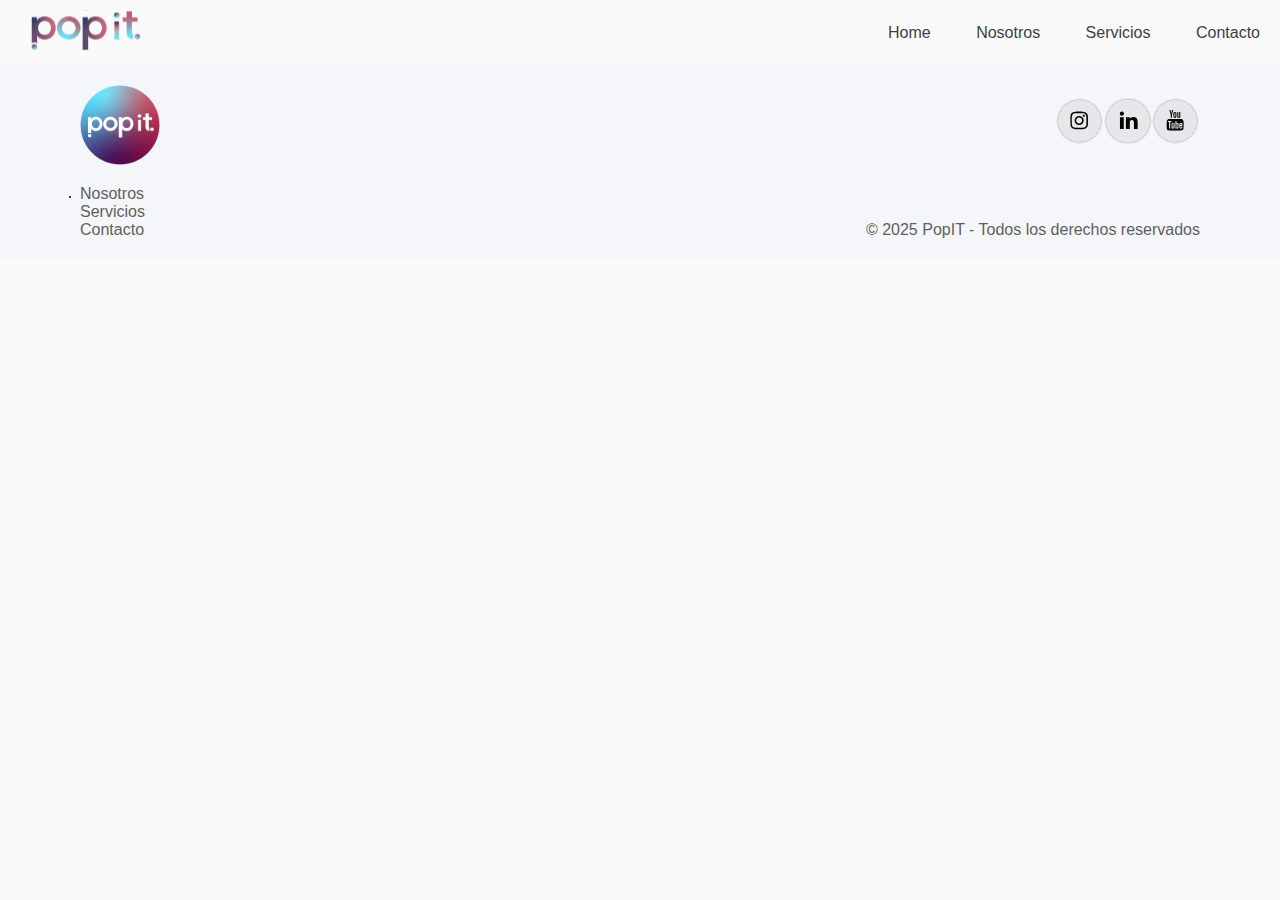
<file: paginas/contacto.html>
<!DOCTYPE html>
<html lang="en">

<head>
  <meta charset="UTF-8" />
  <meta name="viewport" content="width=device-width, initial-scale=1.0" />
  <title>PopIT</title>
  <!--css-->
  <link rel="stylesheet" href="../css/estilos.css" />
</head>

<body>

  <body>
    <!-- Header----- -->
    <header>
      <!-- Logo -->
      <a href="../index.html" class="logo-link">
        <img src="../recursos/Logo_4 1.svg" alt="Logo de empresa" /></a>

      <!--Nav-->
      <nav>
        <ul>
          <li><a href="../index.html">Home</a></li>
          <li><a href="./nosotros.html">Nosotros</a></li>
          <li><a href="./servicios.html">Servicios</a></li>
          <li><a href="./contacto.html">Contacto</a></li>
        </ul>
      </nav>
    </header>

    <!--Footer-->
    <footer>
      <div class="lista_logo">
        <img class="logo" src="../recursos/logo blanco.svg" alt="" />
        <nav>
          <ul>
            <li>
              <a href="./nosotros.html">Nosotros</a>
              <a href="./servicios.html">Servicios</a>
              <a href="./contacto.html">Contacto</a>
            </li>
          </ul>
        </nav>
      </div>
      <div class="redes_texto">
        <div class="redes_sociales">
          <img class="instagram_logo" src="../recursos/instagram.svg" alt="instagram" />
          <img class="linkedin_logo" src="../recursos/linkedin.svg" alt="linkedin" />
          <img class="youtube_logo" src="../recursos/youtube.svg" alt="youtube" />
        </div>
        <p class="texto_footer">
          © 2025 PopIT - Todos los derechos reservados
        </p>
      </div>
    </footer>
  </body>
</body>

</html>
</file>
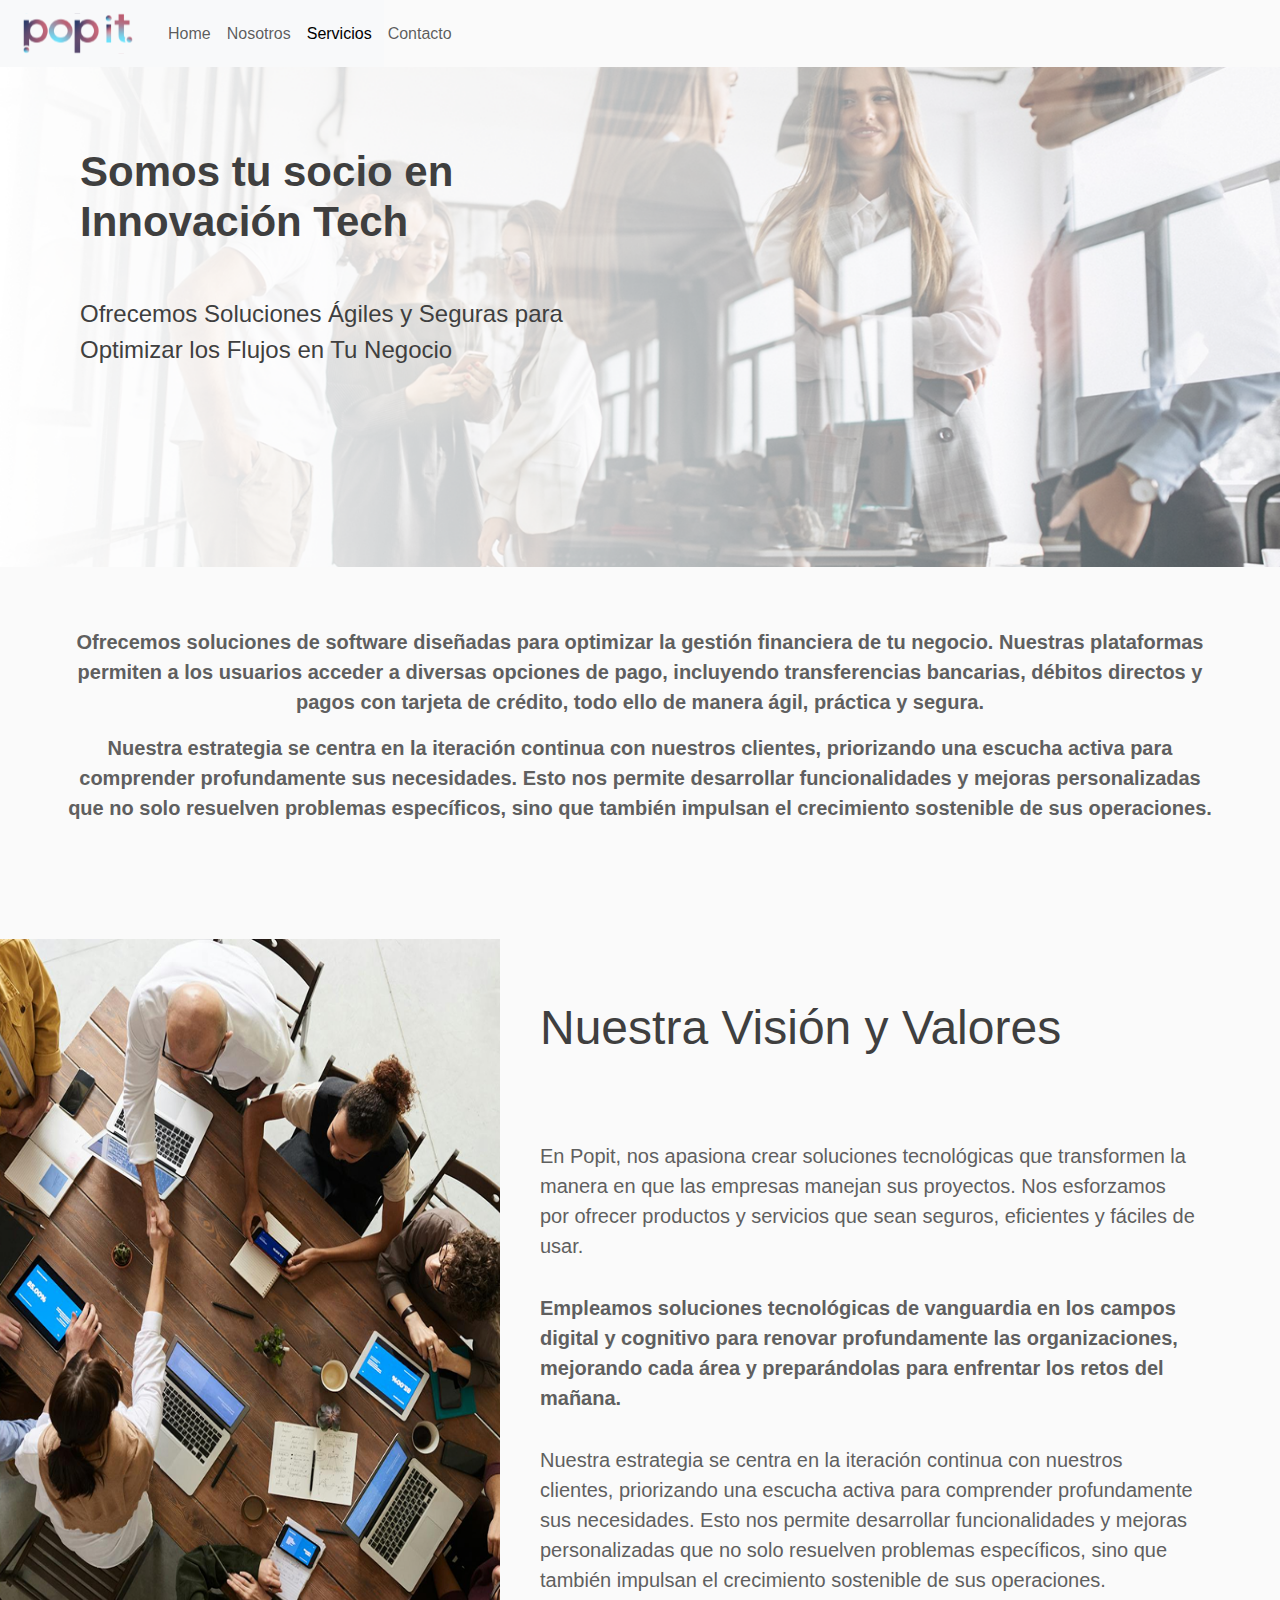
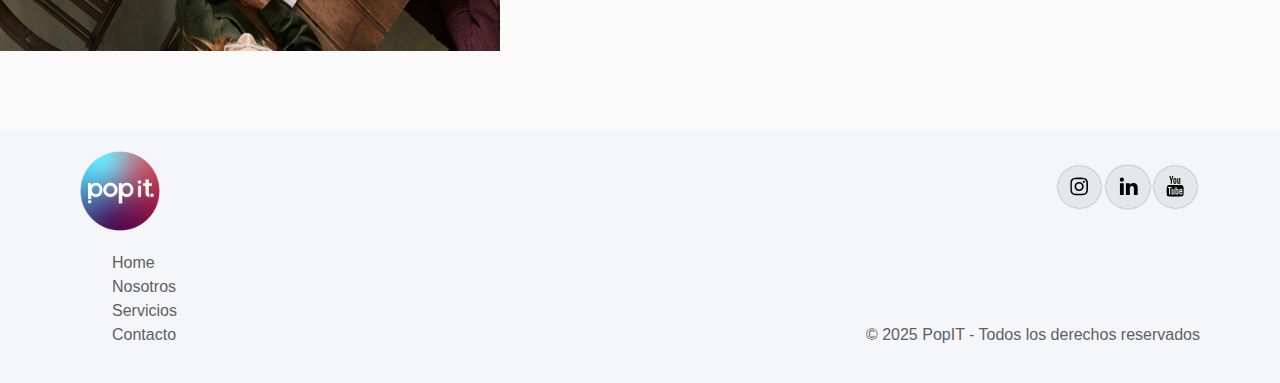
<file: paginas/nosotros.html>
<!DOCTYPE html>
<html lang="en">

<head>
  <meta charset="UTF-8" />
  <meta name="viewport" content="width=device-width, initial-scale=1.0" />
  <title>PopIT</title>

  <!-- Bootstrap -->
  <link href="https://cdn.jsdelivr.net/npm/bootstrap@5.3.3/dist/css/bootstrap.min.css" rel="stylesheet">
  <script src="https://cdn.jsdelivr.net/npm/bootstrap@5.3.3/dist/js/bootstrap.bundle.min.js"></script>

  <!--css-->
  <link rel="stylesheet" href="../css/estilos.css" />
</head>

<body>
  <!-- Header----- -->
  <nav class="navbar navbar-expand-sm bg-body-tertiary">
    <div class="container-fluid">
       <!-- LOGO -->
      <a class="navbar-brand" href="../index.html">
        <img src="../recursos/Logo_4 1.svg" alt="Logo PopIT">
      </a>

      <!-- Button mobile -->
      <button class="navbar-toggler" type="button" data-bs-toggle="collapse" data-bs-target="#navbarNav"
        aria-controls="navbarNav" aria-expanded="false" aria-label="Toggle navigation">
        <span class="navbar-toggler-icon"></span>
      </button>

      <!-- LINKS -->
      <div class="collapse navbar-collapse" id="navbarNav">
        <ul class="navbar-nav ms-auto">
          <li class="nav-item"><a class="nav-link" href="../index.html">Home</a></li>
          <li class="nav-item"><a class="nav-link" href="../paginas/nosotros.html">Nosotros</a></li>
          <li class="nav-item"><a class="nav-link active" href="../paginas/servicios.html">Servicios</a></li>
          <li class="nav-item"><a class="nav-link" href="../paginas/contacto.html">Contacto</a></li>
        </ul>
      </div>
    </div>
  </nav>

  <main>
    <!--Banner-->
    <section class="banner_nosotros">
      <h1 class="titulo_banner_nosotros">
        Somos tu socio en Innovación Tech
      </h1>
      <p class="subtitulo_banner_nosotros">
        Ofrecemos Soluciones Ágiles y Seguras para Optimizar los Flujos en Tu
        Negocio
      </p>
    </section>

    <!--Sección info-->
    <section class="seccion_somos">
      <p class="primer_parrafo">
        Ofrecemos soluciones de software diseñadas para optimizar la gestión
        financiera de tu negocio. Nuestras plataformas permiten a los usuarios
        acceder a diversas opciones de pago, incluyendo transferencias
        bancarias, débitos directos y pagos con tarjeta de crédito, todo ello
        de manera ágil, práctica y segura.
      </p>
      <p class="segundo_parrafo">
        Nuestra estrategia se centra en la iteración continua con nuestros
        clientes, priorizando una escucha activa para comprender profundamente
        sus necesidades. Esto nos permite desarrollar funcionalidades y
        mejoras personalizadas que no solo resuelven problemas específicos,
        sino que también impulsan el crecimiento sostenible de sus
        operaciones.
      </p>
    </section>

    <!--Sección vision y valores-->

    <section class="seccion_vision_valores">
      <img class="imagen_vision" src="../recursos/vision.png" alt="imagen_vision" />
      <div class="textos_vision">
        <h2 class="titulo_vision">Nuestra Visión y Valores</h2>
        <p class="parrafo_vision1">
          En Popit, nos apasiona crear soluciones tecnológicas que transformen
          la manera en que las empresas manejan sus proyectos. Nos esforzamos
          por ofrecer productos y servicios que sean seguros, eficientes y
          fáciles de usar.
        </p>
        <p class="parrafo_vision2">
          Empleamos soluciones tecnológicas de vanguardia en los campos
          digital y cognitivo para renovar profundamente las organizaciones,
          mejorando cada área y preparándolas para enfrentar los retos del
          mañana.
        </p>
        <p class="parrafo_vision3">
          Nuestra estrategia se centra en la iteración continua con nuestros
          clientes, priorizando una escucha activa para comprender
          profundamente sus necesidades. Esto nos permite desarrollar
          funcionalidades y mejoras personalizadas que no solo resuelven
          problemas específicos, sino que también impulsan el crecimiento
          sostenible de sus operaciones.
        </p>
      </div>
    </section>
  </main>

  <!--Footer-->
  <footer>
    <div class="lista_logo">
      <img class="logo" src="../recursos/logo blanco.svg" alt="" />
      <nav>
        <ul>
          <li class="footer_list">
            <a href="../index.html">Home</a>
            <a href="./nosotros.html">Nosotros</a>
            <a href="./servicios.html">Servicios</a>
            <a href="./contacto.html">Contacto</a>
          </li>
        </ul>
      </nav>
    </div>
    <div class="redes_texto">
      <div class="redes_sociales">
        <img class="instagram_logo" src="../recursos/instagram.svg" alt="instagram" />
        <img class="linkedin_logo" src="../recursos/linkedin.svg" alt="linkedin" />
        <img class="youtube_logo" src="../recursos/youtube.svg" alt="youtube" />
      </div>
      <p class="texto_footer">© 2025 PopIT - Todos los derechos reservados</p>
    </div>
  </footer>
</body>

</html>
</file>
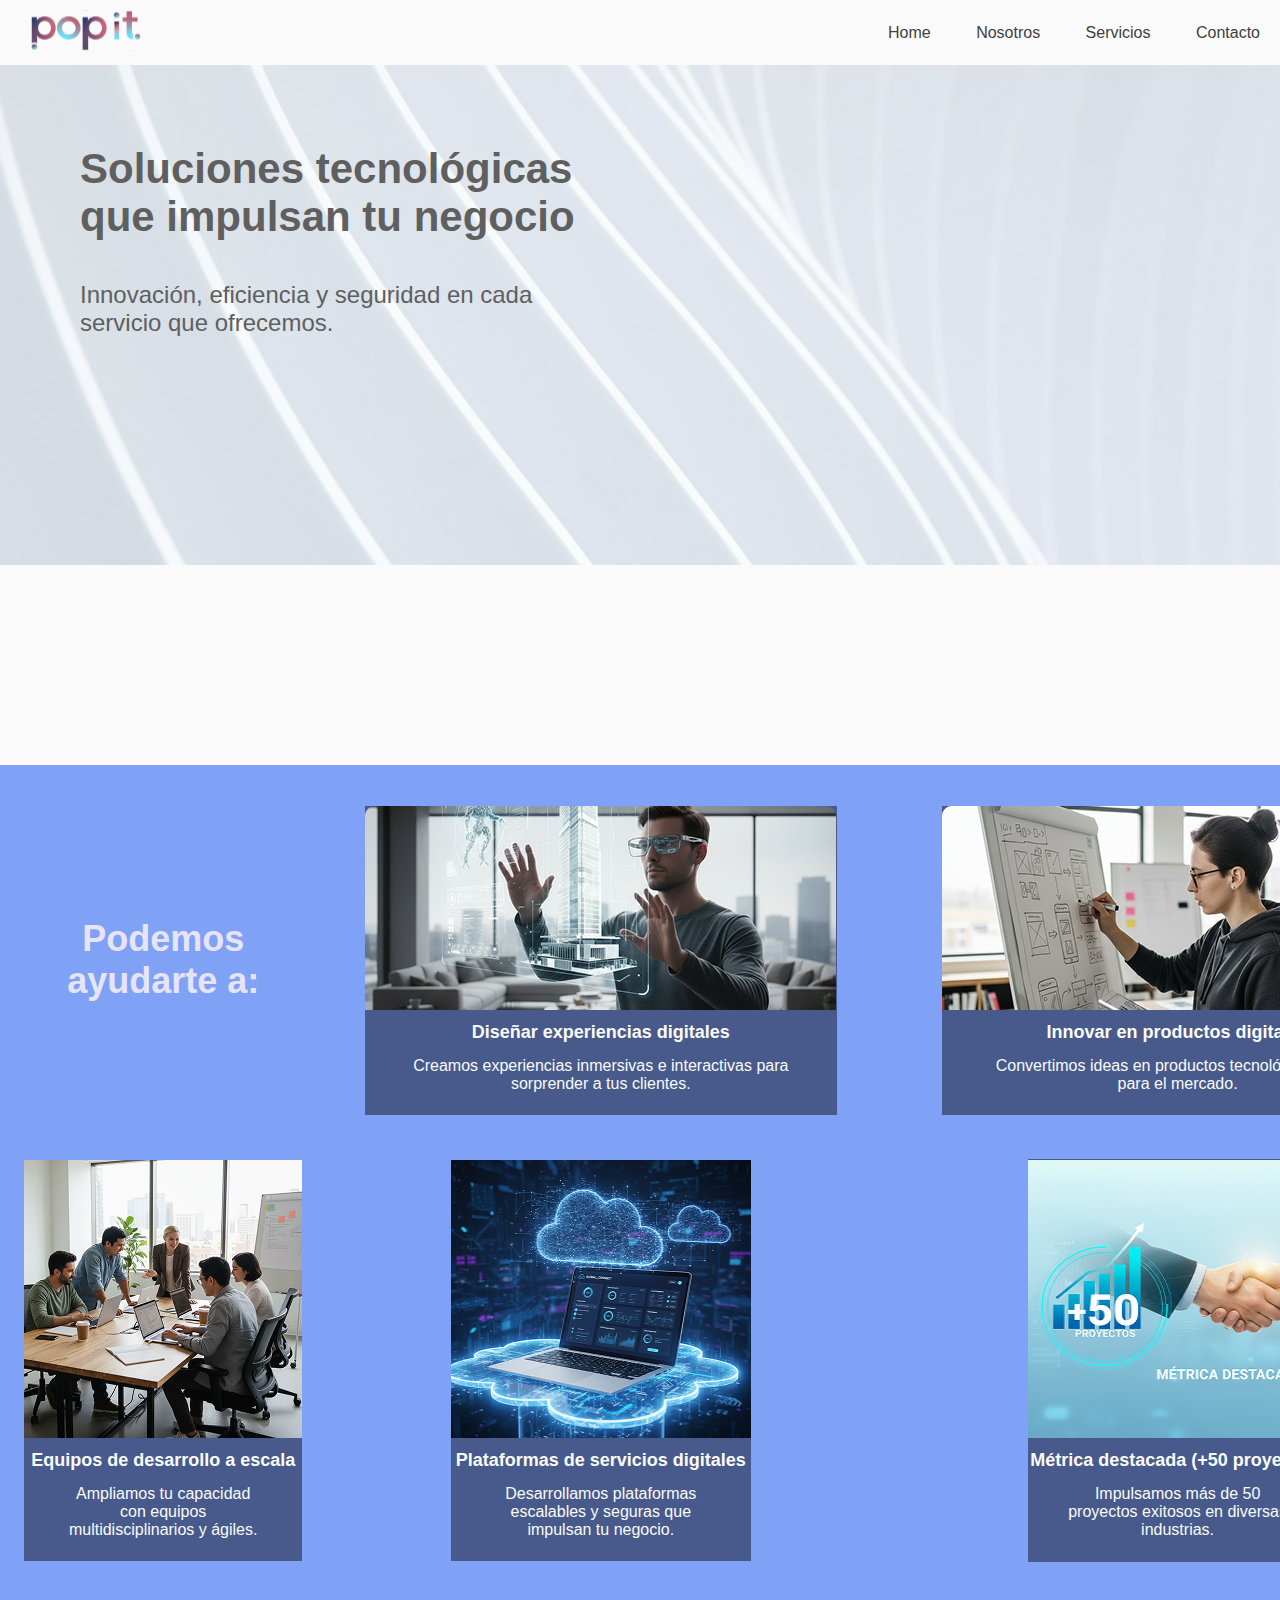
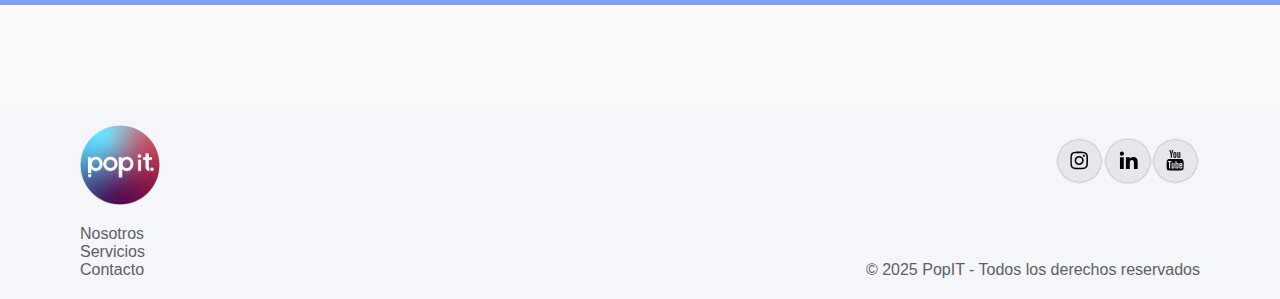
<file: paginas/servicios.html>
<!DOCTYPE html>
<html lang="en">
  <head>
    <meta charset="UTF-8" />
    <meta name="viewport" content="width=device-width, initial-scale=1.0" />
    <title>PopIT</title>
    <!--css-->
    <link rel="stylesheet" href="../css/estilos.css" />
  </head>

  <body>
    <!-- Header----- -->
    <header>
      <!-- Logo -->
      <a href="../index.html" class="logo-link">
        <img src="../recursos/Logo_4 1.svg" alt="Logo de empresa"
      /></a>
      <!--Nav-->
      <nav>
        <ul class="navigation">
          <li><a href="../index.html">Home</a></li>
          <li><a href="./nosotros.html">Nosotros</a></li>
          <li><a href="./servicios.html">Servicios</a></li>
          <li><a href="./contacto.html">Contacto</a></li>
        </ul>
      </nav>
    </header>

    <main>
      <!--Banner-->
      <section class="banner_servicios">
        <h1 class="titulo_banner_servicios">
          Soluciones tecnológicas que impulsan tu negocio
        </h1>
        <p class="subtitulo_banner_servicios">
          Innovación, eficiencia y seguridad en cada servicio que ofrecemos.
        </p>
      </section>

      <!--Sección info servicios-->

      <section class="seccion_servicios_grid">
        <h2 class="titulo_servicios-grid">Podemos ayudarte a:</h2>

        <div class="digital_grid">
          <img
            class="imagen_digital-grid"
            src="../recursos/digital grid.png"
            alt=""
          />
          <p class="parrafo1_digital-grid">Diseñar experiencias digitales</p>
          <p class="parrafo2_digital-grid">
            Creamos experiencias inmersivas e interactivas para sorprender a tus
            clientes.
          </p>
        </div>

        <div class="ux_grid">
          <img class="imagen_ux-grid" src="../recursos/ux grid.png" alt="" />
          <p class="parrafo1_ux-grid">Innovar en productos digitales</p>
          <p class="parrafo2_ux-grid">
            Convertimos ideas en productos tecnológicos listos para el mercado.
          </p>
        </div>

        <div class="equipo_grid">
          <img
            class="imagen_equipo-grid"
            src="../recursos/equipo grid.png"
            alt=""
          />
          <p class="parrafo1_equipo-grid">Equipos de desarrollo a escala</p>
          <p class="parrafo2_equipo-grid">
            Ampliamos tu capacidad con equipos multidisciplinarios y ágiles.
          </p>
        </div>

        <div class="cloud_grid">
          <img
            class="imagen_cloud-grid"
            src="../recursos/cloud grid.png"
            alt=""
          />
          <p class="parrafo1_cloud-grid">
            Plataformas de servicios digitales
          </p>
          <p class="parrafo2_cloud-grid">
            Desarrollamos plataformas escalables y seguras que impulsan tu
            negocio.
          </p>
        </div>

        <div class="metrica-grid">
          <img
            class="imagen_metrica-grid"
            src="../recursos/metrica grid.png"
            alt=""
          />
          <p class="parrafo1_metrica-grid">Métrica destacada (+50 proyectos)</p>
          <p class="parrafo2_metrica-grid">
            Impulsamos más de 50 proyectos exitosos en diversas industrias.
          </p>
        </div>
      </section>
    </main>






    <!--Footer-->
    <footer>
      <div class="lista_logo">
        <img class="logo" src="../recursos/logo blanco.svg" alt="" />
        <nav>
          <ul>
            <li class="footer_list">
              <a href="./nosotros.html">Nosotros</a>
              <a href="./servicios.html">Servicios</a>
              <a href="./contacto.html">Contacto</a>
            </li>
          </ul>
        </nav>
      </div>
      <div class="redes_texto">
        <div class="redes_sociales">
          <img
            class="instagram_logo"
            src="../recursos/instagram.svg"
            alt="instagram"
          />
          <img
            class="linkedin_logo"
            src="../recursos/linkedin.svg"
            alt="linkedin"
          />
          <img
            class="youtube_logo"
            src="../recursos/youtube.svg"
            alt="youtube"
          />
        </div>
        <p class="texto_footer">© 2025 PopIT - Todos los derechos reservados</p>
      </div>
    </footer>
  </body>
</html>
</file>
<file: css/estilos.css>
/* === RESET CSS === */
* {
  margin: 0;
  padding: 0;
  box-sizing: border-box;
}

/* Font family */
@import url("https://fonts.googleapis.com/css2?family=Barlow:ital,wght@0,100;0,200;0,300;0,400;0,500;0,600;0,700;0,800;0,900;1,100;1,200;1,300;1,400;1,500;1,600;1,700;1,800;1,900&display=swap");

/* body */
body {
  background-color: #fafafa;
  font-family: "Barlow", sans-serif;
}

/*header*/
header {
  display: flex;
  flex-direction: row;
  justify-content: space-between;
  align-items: center;
  padding: 10px 20px;
  position: static;
}
.logo-link {
  width: 100px;
}
header ul {
  list-style: none;
  display: flex;
  justify-content: space-between;
}

nav {
  width: 30%;
}

header a {
  color: #3f3f3f;
  text-decoration: none;
  font-weight: 500;
}

/* Main-banner */
.titulo_banner {
  font-size: 48px;
  font-weight: 700;
  color: #3f3f3f;
  text-align: left;
}
.subtitulo_banner {
  font-size: 28px;
  font-weight: 400;
  color: #3f3f3f;
  text-align: left;
}

.banner {
  display: flex;
  flex-direction: column;
  justify-content: left;
  align-items: flex-start;
  background-image: url(../Recursos/portada.png);
  height: 600px;
  padding-top: 80px;
  padding-left: 80px;
  padding-right: 700px;
  gap: 40px;
  background-position: bottom;
  background-size: cover;
}
.boton {
  background-color: #cb2390;
  font-weight: 600;
  font-size: 16px;
  color: #ffff;
  padding: 10px 16px;
  border-radius: 6px;
  border-style: none;
}

/* Sección info------- */
/* textos */
.titulo_info {
  font-size: 32px;
  font-family: "Barlow", sans-serif;
  font-weight: 400;
  color: #5f5f5f;
  margin-top: 3%;
}

.seccion_info {
  display: flex;
  flex-direction: column;
  justify-content: space-between;
  align-items: center;
}
.industrias {
  display: flex;
  flex-direction: row;
  justify-content: space-evenly;
  align-items: center;
  padding-left: 40px;
  padding-right: 40px;
  padding-bottom: 40px;
  padding-top: 30px;
  gap: 40px;
}

.eye {
  display: flex;
  align-items: center;
  justify-content: space-evenly;
  flex-direction: column;
  padding: 16px;
  gap: 12px;
}
.lamp {
  display: flex;
  flex-direction: column;
  justify-content: space-evenly;
  align-items: center;
  padding: 16px;
  gap: 12px;
}
.hand {
  display: flex;
  flex-direction: column;
  justify-content: space-evenly;
  align-items: center;
  padding: 16px;
  gap: 12px;
}
.search {
  display: flex;
  flex-direction: column;
  justify-content: space-evenly;
  align-items: center;
  padding: 16px;
  gap: 12px;
}
h3 {
  text-align: center;
  font-size: 16px;
  font-weight: 600;
  color: #414042;
}
p {
  text-align: center;
  font-size: 16px;
  font-weight: 400;
  color: #6d6e71;
}
/* Iconos */
.icon_eye {
  width: 48px;
  height: 48px;
}
.icon_lamp {
  width: 48px;
  height: 48px;
}
.icon_hand {
  width: 48px;
  height: 48px;
}
.icon_search {
  width: 48px;
  height: 48px;
}

.seccion_info {
  padding-left: 16px;
}
/* Sección Somos----- */
.somos_popit {
  display: flex;
  flex-direction: row;
  justify-content: flex-end;
  align-items: center;
  background-color: #faecfa;
  margin-top: 80px;
  margin-bottom: 60px;
}
.imagen_somos {
  width: 500px;
}
.textos_somos_popit {
  display: flex;
  flex-direction: column;
  justify-content: center;
  align-items: center;
  gap: 12px;
  padding-top: 40px;
  padding-left: 80px;
  padding-right: 80px;
  padding-bottom: 40px;

  background-color: #faecfa;
}

.titulo_somospopit {
  font-size: 32px;
  color: #5f5f5f;
  font-weight: 600;
}
.subtitulo_somospopit {
  font-size: 20px;
  color: #5f5f5f;
  font-weight: 500;
}
.texto_somos {
  font-size: 16px;
  font-weight: 400;
  color: #5f5f5f;
}

/* Sección partners */

.seccion_partners {
  display: flex;
  flex-direction: column;
  justify-content: center;
  align-items: center;
  padding-left: 80px;
  gap: 60px;
  padding-right: 80px;
  padding-bottom: 80px;
  padding-top: 80px;
}

.logos_partners {
  height: 360px;
  width: 800px;
}
.titulo_partner {
  font-family: "Barlow", sans-serif;
  font-size: 32px;
  font-weight: 600;
  color: #cb2390;
}

/* Footer */

footer {
  background-color: #f4f6f9;
  font-size: 8px;
  font-weight: 400;
  display: flex;
  justify-content: space-between;
  padding-right: 80px;
  padding-left: 80px;
  padding-bottom: 20px;
  padding-top: 20px;
}
.logo {
  width: 80px;
  height: 80px;
}
.texto_footer {
  color: #5f5f5f;
  text-align: center;
}
footer nav ul li a {
  font-size: 16px;
  font-weight: 400;
  color: #5f5f5f;
  text-decoration: none;
}
.lista_logo {
  display: flex;
  flex-direction: column;
  justify-content: space-between;
  gap: 20px;
}
.footer_list {
  list-style: none;
}

.redes_sociales {
  display: flex;
  flex-direction: row;
  justify-content: center;
}
.instagram_logo {
  width: 48px;
  height: 48px;
}
.linkedin_logo {
  width: 48px;
  height: 48px;
}
.youtube_logo {
  width: 48px;
  height: 48px;
}
.redes_texto {
  display: flex;
  flex-direction: column;
  justify-content: space-between;
  align-items: flex-end;
  padding-top: 12px;
}

/* ------------------------------------------------- */

/* Página Nosotros */

.banner_nosotros {
  display: flex;
  flex-direction: column;
  justify-content: left;
  align-items: flex-start;
  background-image: url(../recursos/banner\ nosotros.png);
  height: 500px;
  padding-top: 80px;
  padding-left: 80px;
  padding-right: 700px;
  gap: 40px;
  background-position: top;
  background-size: cover;
}
.titulo_banner_nosotros {
  font-size: 42px;
  font-weight: 700;
  color: #3f3f3f;
  text-align: left;
}
.subtitulo_banner_nosotros {
  font-size: 24px;
  font-weight: 400;
  color: #3f3f3f;
  text-align: left;
}

/* Sección info */

.seccion_somos {
  padding: 60px;
  display: flex;
  flex-direction: column;
  justify-content: center;
}
.primer_parrafo {
  color: #5f5f5f;
  text-align: center;
  font-size: 20px;
  font-weight: 600;
}
.segundo_parrafo {
  color: #5f5f5f;
  text-align: center;
  font-size: 20px;
  font-weight: 600;
}

/* Sección vision y valores */

.seccion_vision_valores {
  display: flex;
  flex-direction: row;
  justify-content: space-between;
  padding-top: 40px;
  padding-bottom: 80px;
}
.textos_vision {
  display: flex;
  flex-direction: column;
  justify-content: flex-start;
  gap: 16px;
  padding: 60px 80px 40px 40px;
}

.titulo_vision {
  color: #3f3f3f;
  font-size: 48px;
  font-weight: 400;
  text-align: left;
  padding-bottom: 60px;
}
.parrafo_vision1 {
  color: #5f5f5f;
  font-size: 20px;
  font-weight: 400;
  text-align: left;
}
.parrafo_vision3 {
  color: #5f5f5f;
  font-size: 20px;
  font-weight: 400;
  text-align: left;
}
.parrafo_vision2 {
  color: #5f5f5f;
  font-size: 20px;
  font-weight: 700;
  text-align: left;
}
.imagen_vision {
  width: 500px;
}

/* ------------------------------------------------- */

/* Página Servicios */

.banner_servicios {
  display: flex;
  flex-direction: column;
  justify-content: left;
  align-items: flex-start;
  background-image: url(../recursos/banner\ servicios.png);
  height: 500px;
  padding-top: 80px;
  padding-left: 80px;
  padding-right: 700px;
  gap: 40px;
  background-position: bottom;
  background-size: cover;
  margin-bottom: 200px;
}
.titulo_banner_servicios {
  font-size: 42px;
  font-weight: 700;
  color: #5f5f5f;
  text-align: left;
}
.subtitulo_banner_servicios {
  font-size: 24px;
  font-weight: 400;
  color: #5f5f5f;
  text-align: left;
}

.seccion_servicios_grid {
  background-color: #80a2f6;
  margin-top: 80px;
  margin-bottom: 100px;
  width: 1440px;
  display: grid;
  grid-template-areas:
    "titulo_servicios-grid digital_grid ux_grid"
    "equipo_grid cloud_grid metrica-grid";
  grid-template-columns: 20% 40% 40%;
  grid-template-rows: 350px 450px;
  column-gap: 20px;
  padding: 20px 24px;
  align-content: space-between;
  align-items: center;
  justify-content: flex-start;
  justify-items: center;
}

.titulo_servicios-grid {
  font-size: 36px;
  font-weight: 600;
  color: #e7e4f8;
  text-align: center;
}
.digital_grid {
  background-color: #475a8b;
  align-items: center;
  align-content: center;
  padding-bottom: 16px;
  width: 472px;
}
.parrafo1_digital-grid {
  padding-top: 8px;
  padding-bottom: 8px;
  color: #fafafa;
  font-size: 18px;
  font-weight: 600;
}
.parrafo2_digital-grid {
  padding-bottom: 8px;
  color: #fafafa;
  font-size: 16px;
  font-weight: 400;
  padding: 6px 40px;
}

.ux_grid {
  background-color: #475a8b;
  align-items: center;
  align-content: center;
  padding-bottom: 16px;
  width: 472px;
}
.parrafo1_ux-grid {
  padding-top: 8px;
  padding-bottom: 8px;
  color: #fafafa;
  font-size: 18px;
  font-weight: 600;
}
.parrafo2_ux-grid {
  padding-bottom: 8px;
  color: #fafafa;
  font-size: 16px;
  font-weight: 400;
  padding: 6px 40px;
}

.equipo_grid {
  background-color: #475a8b;
  align-items: center;
  align-content: center;
  padding-bottom: 16px;
}
.parrafo1_equipo-grid {
  padding-top: 8px;
  padding-bottom: 8px;
  color: #fafafa;
  font-size: 18px;
  font-weight: 600;
}
.parrafo2_equipo-grid {
  padding-bottom: 8px;
  color: #fafafa;
  font-size: 16px;
  font-weight: 400;
  padding: 6px 40px;
}
.cloud_grid {
  background-color: #475a8b;
  align-items: center;
  align-content: center;
  padding-bottom: 16px;
  width: 300px;
}
.imagen_cloud-grid {
  width: 300px;
  height: 278px;
}
.parrafo1_cloud-grid {
  padding-top: 8px;
  padding-bottom: 8px;
  color: #fafafa;
  font-size: 18px;
  font-weight: 600;
}
.parrafo2_cloud-grid {
  padding-bottom: 8px;
  color: #fafafa;
  font-size: 16px;
  font-weight: 400;
  padding: 6px 40px;
}
.metrica-grid {
  background-color: #475a8b;
  align-items: center;
  align-content: center;
  padding-bottom: 16px;
  width: 300px;
  height: 403px;
}
.imagen_metrica-grid {
  width: 300px;
  height: 278px;
}
.parrafo1_metrica-grid {
  padding-top: 8px;
  padding-bottom: 8px;
  color: #fafafa;
  font-size: 18px;
  font-weight: 600;
}
.parrafo2_metrica-grid {
  padding-bottom: 8px;
  color: #fafafa;
  font-size: 16px;
  font-weight: 400;
  padding: 6px 40px;
}

/* Mobile explícito */
@media (max-width: 480px) {
  header {
    flex-direction: column;
    align-items: flex-start;
    gap: 10px;
  }
  .logo-link {
    width: 32px;
    height: auto;
  }
  nav {
    width: 100%;
  }
  nav a {
    display: block;
  }
  header a {
    font-size: 14px;
  }
  .titulo_banner {
    font-size: 32px;
    text-align: center;
  }
  .subtitulo_banner {
    font-size: 20px;
    text-align: center;
  }
  .banner {
    height: 400px;
    padding-top: 80px;
    padding-left: 40px;
    padding-right: 40px;
    gap: 40px;
    background-position: center;
  }
  .boton {
    display: none;
  }

  /* Sección info */
  .titulo_info {
    font-size: 24px;
    margin-top: 30px;
    padding-left: 16px;
  }
  .seccion_info {
    padding-left: 16px;
    padding-right: 16px;
  }
  .industrias {
    flex-direction: column;
    padding-left: 16px;
    padding-right: 16px;
    padding-top: 20px;
    padding-bottom: 20px;
    gap: 4px;
  }
  .eye,
  .lamp,
  .hand,
  .search {
    padding: 12px;
    gap: 8px;
  }
  .icon_eye,
  .icon_lamp,
  .icon_hand,
  .icon_search {
    width: 36px;
    height: 36px;
  }
  h3 {
    font-size: 14px;
  }
  p {
    font-size: 14px;
  }
}
</file>
